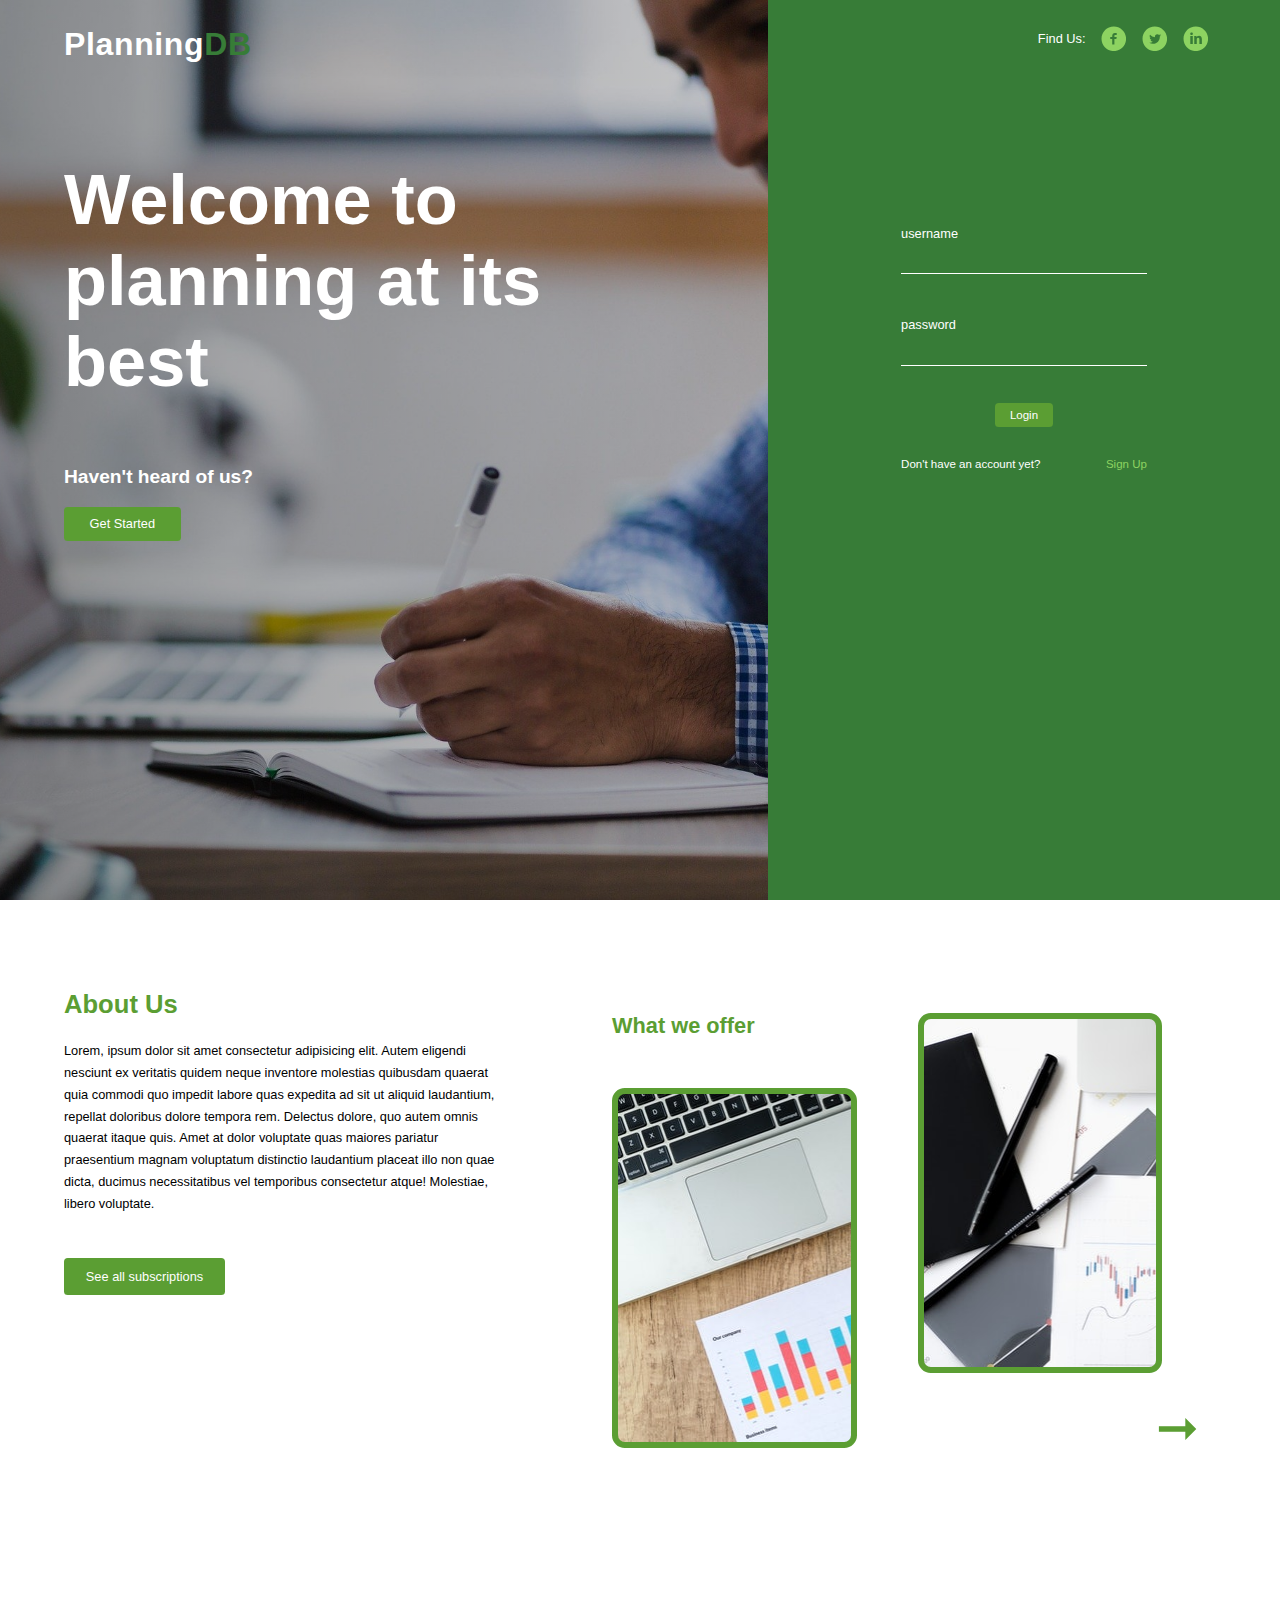
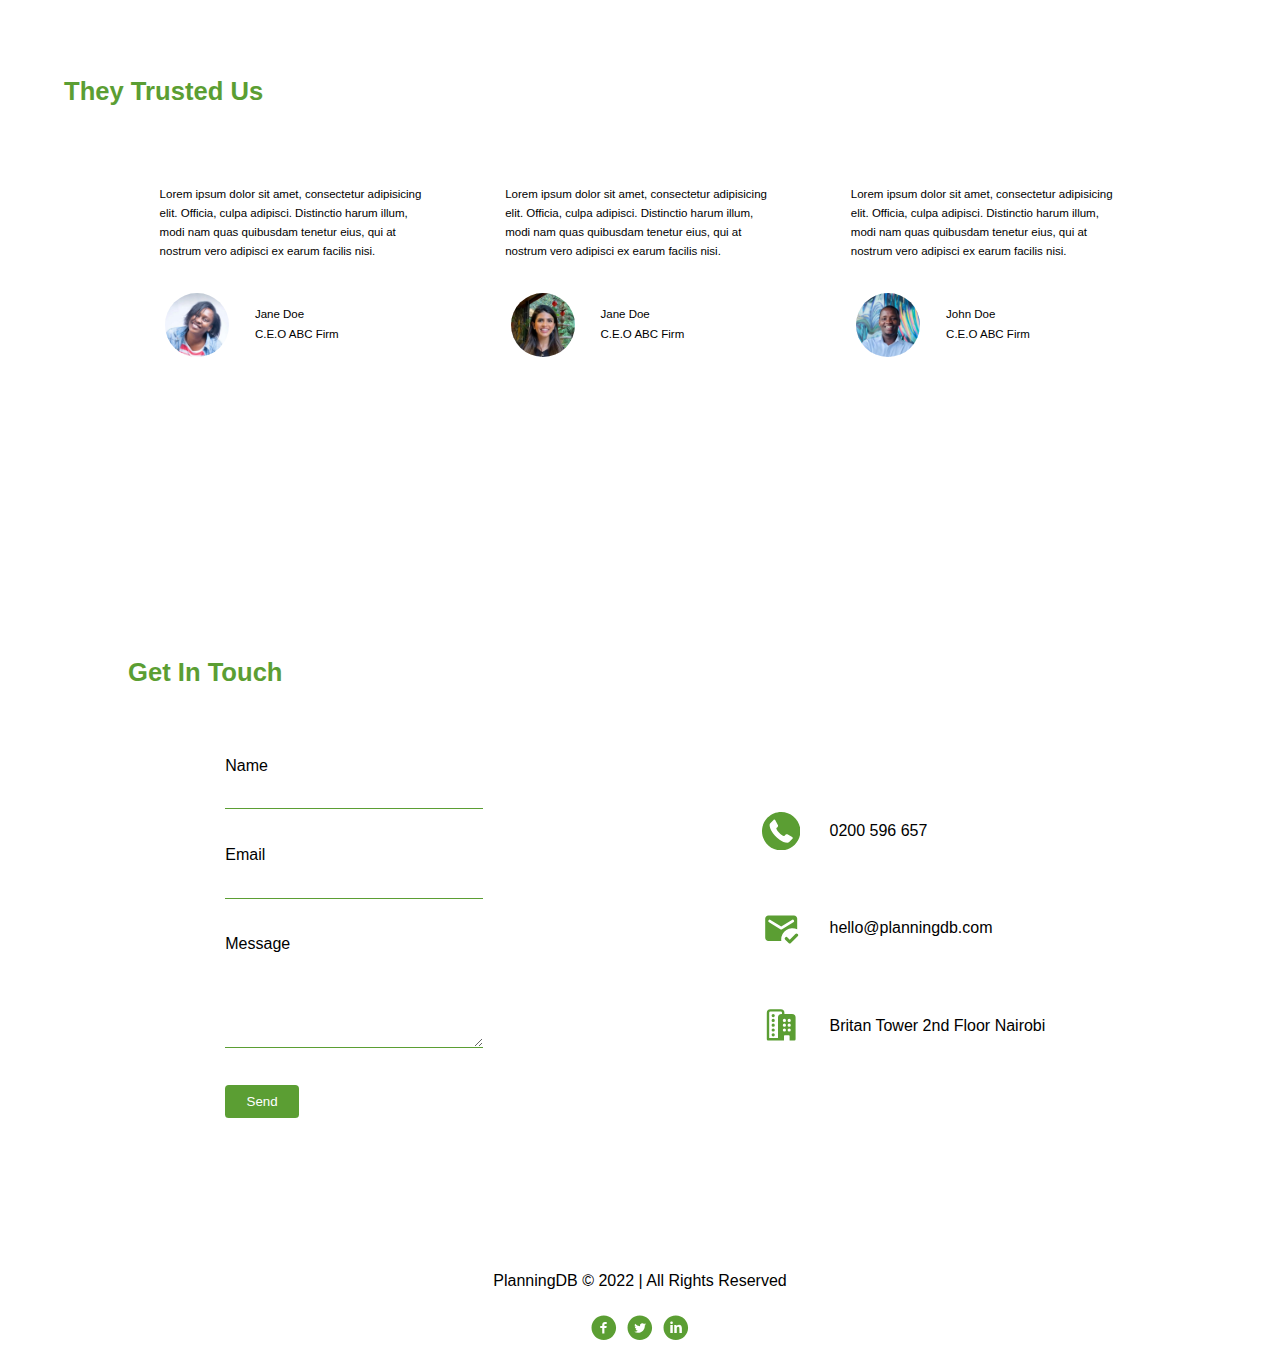
<file: index.html>
<!DOCTYPE html>
<html lang="en">
    <head>
        <meta charset="UTF-8" />
        <meta http-equiv="X-UA-Compatible" content="IE=edge" />
        <meta name="viewport" content="width=device-width, initial-scale=1.0" />
        <link rel="shortcut icon" href="images/sales.png" />
        <link rel="stylesheet" href="css/index.css" />
        <title>Home</title>
    </head>
    <body>
        <main>
            <!-- hero section -->
            <section id="hero">
                <div class="text">
                    <h1>Planning<span>DB</span></h1>
                    <h2>Welcome to planning at its best</h2>
                    <h3>Haven't heard of us?</h3>
                    <a href=""><button>Get Started</button></a>
                </div>
                <div class="form">
                    <div class="socials">
                        <p>Find Us:</p>

                        <!-- facebook -->
                        <svg aria-hidden="true" role="img" viewBox="0 0 20 20">
                            <path
                                d="M10 .4C4.698.4.4 4.698.4 10s4.298 9.6 9.6 9.6s9.6-4.298 9.6-9.6S15.302.4 10 .4zm2.274 6.634h-1.443c-.171 0-.361.225-.361.524V8.6h1.805l-.273 1.486H10.47v4.461H8.767v-4.461H7.222V8.6h1.545v-.874c0-1.254.87-2.273 2.064-2.273h1.443v1.581z"
                                fill="currentColor"
                            />
                        </svg>

                        <!-- twitter -->
                        <svg aria-hidden="true" role="img" viewBox="0 0 20 20">
                            <path
                                d="M10 .4C4.698.4.4 4.698.4 10s4.298 9.6 9.6 9.6s9.6-4.298 9.6-9.6S15.302.4 10 .4zm3.905 7.864c.004.082.005.164.005.244c0 2.5-1.901 5.381-5.379 5.381a5.335 5.335 0 0 1-2.898-.85c.147.018.298.025.451.025c.886 0 1.701-.301 2.348-.809a1.895 1.895 0 0 1-1.766-1.312a1.9 1.9 0 0 0 .853-.033a1.892 1.892 0 0 1-1.517-1.854v-.023c.255.141.547.227.857.237a1.89 1.89 0 0 1-.585-2.526a5.376 5.376 0 0 0 3.897 1.977a1.891 1.891 0 0 1 3.222-1.725a3.797 3.797 0 0 0 1.2-.459a1.9 1.9 0 0 1-.831 1.047a3.799 3.799 0 0 0 1.086-.299a3.834 3.834 0 0 1-.943.979z"
                                fill="currentColor"
                            />
                        </svg>

                        <!-- linkedin -->
                        <svg aria-hidden="true" role="img" viewBox="0 0 20 20">
                            <path
                                d="M10 .4C4.698.4.4 4.698.4 10s4.298 9.6 9.6 9.6s9.6-4.298 9.6-9.6S15.302.4 10 .4zM7.65 13.979H5.706V7.723H7.65v6.256zm-.984-7.024c-.614 0-1.011-.435-1.011-.973c0-.549.409-.971 1.036-.971s1.011.422 1.023.971c0 .538-.396.973-1.048.973zm8.084 7.024h-1.944v-3.467c0-.807-.282-1.355-.985-1.355c-.537 0-.856.371-.997.728c-.052.127-.065.307-.065.486v3.607H8.814v-4.26c0-.781-.025-1.434-.051-1.996h1.689l.089.869h.039c.256-.408.883-1.01 1.932-1.01c1.279 0 2.238.857 2.238 2.699v3.699z"
                                fill="currentColor"
                            />
                        </svg>
                    </div>
                    <div class="innerform">
                        <!-- login -->
                        <form action="./dashboard.html" class="login-form">
                            <label for="name">
                                <span>username</span>
                                <input type="text" id="name" name="name" />
                            </label>
                            <label for="password">
                                <span>password</span>
                                <input
                                    type="password"
                                    name="password"
                                    id="password"
                                />
                            </label>
                            <input
                                type="submit"
                                value="Login"
                                class="login-submit"
                            />
                            <div class="accout-present">
                                <div><p>Don't have an account yet?</p></div>
                                <div><p id="signup">Sign Up</p></div>
                            </div>
                        </form>

                        <!-- signup -->
                        <form action="" class="signup-form hidden-form">
                            <label for="name">
                                <span>Full Name</span>
                                <input type="text" id="name" name="name" />
                            </label>
                            <label for="email">
                                <span>Email Address</span>
                                <input type="email" name="email" id="email" />
                            </label>
                            <label for="password">
                                <span>Password</span>
                                <input
                                    type="password"
                                    name="password"
                                    id="password"
                                />
                            </label>
                            <input
                                type="submit"
                                value="Create Account"
                                class="signup-submit"
                            />
                            <div class="accout-present">
                                <div><p>Already have an account?</p></div>
                                <div><p id="login">Login</p></div>
                            </div>
                        </form>
                    </div>
                </div>
            </section>

            <!-- about us section -->
            <section id="about">
                <div class="content">
                    <h3>About Us</h3>
                    <p>
                        Lorem, ipsum dolor sit amet consectetur adipisicing
                        elit. Autem eligendi nesciunt ex veritatis quidem neque
                        inventore molestias quibusdam quaerat quia commodi quo
                        impedit labore quas expedita ad sit ut aliquid
                        laudantium, repellat doloribus dolore tempora rem.
                        Delectus dolore, quo autem omnis quaerat itaque quis.
                        Amet at dolor voluptate quas maiores pariatur
                        praesentium magnam voluptatum distinctio laudantium
                        placeat illo non quae dicta, ducimus necessitatibus vel
                        temporibus consectetur atque! Molestiae, libero
                        voluptate.
                    </p>
                    <a href=""><button>See all subscriptions</button></a>
                </div>
                <div class="packages">
                    <div class="first">
                        <h3>What we offer</h3>
                        <div class="service-l"></div>
                    </div>
                    <div class="second">
                        <div class="service-r"></div>
                        <span class="service-next">&#10142;</span>
                    </div>
                </div>
            </section>

            <!-- testimonials -->
            <section id="testimonials">
                <h3>They Trusted Us</h3>
                <div class="client-wrapper">
                    <div>
                        <p>
                            Lorem ipsum dolor sit amet, consectetur adipisicing
                            elit. Officia, culpa adipisci. Distinctio harum
                            illum, modi nam quas quibusdam tenetur eius, qui at
                            nostrum vero adipisci ex earum facilis nisi.
                        </p>
                        <div class="client">
                            <img src="images/testimonials/Arlene.jpg" alt="" />
                            <p class="name">Jane Doe <br />C.E.O ABC Firm</p>
                        </div>
                    </div>
                    <div>
                        <p>
                            Lorem ipsum dolor sit amet, consectetur adipisicing
                            elit. Officia, culpa adipisci. Distinctio harum
                            illum, modi nam quas quibusdam tenetur eius, qui at
                            nostrum vero adipisci ex earum facilis nisi.
                        </p>
                        <div class="client">
                            <img src="images/testimonials/Priyal.jpg" alt="" />
                            <p class="name">Jane Doe <br />C.E.O ABC Firm</p>
                        </div>
                    </div>
                    <div>
                        <p>
                            Lorem ipsum dolor sit amet, consectetur adipisicing
                            elit. Officia, culpa adipisci. Distinctio harum
                            illum, modi nam quas quibusdam tenetur eius, qui at
                            nostrum vero adipisci ex earum facilis nisi.
                        </p>
                        <div class="client">
                            <img src="images/testimonials/John.jpg" alt="" />
                            <p class="name">John Doe <br />C.E.O ABC Firm</p>
                        </div>
                    </div>
                </div>
            </section>

            <!-- contact section  -->
            <section id="contact">
                <h3>Get In Touch</h3>
                <div class="contact-wrapper">
                    <form action="">
                        <label for="name-c">
                            <span>Name</span>
                            <input type="text" name="name-c" id="name-c" />
                        </label>
                        <label for="email-c">
                            <span>Email</span>
                            <input type="email" name="email-c" id="email-c" />
                        </label>
                        <label for="message">
                            <span>Message</span>
                            <textarea
                                name="message"
                                id="message"
                                cols="30"
                                rows="5"
                            ></textarea>
                        </label>
                        <input
                            type="submit"
                            value="Send"
                            class="contact-form-submit"
                        />
                    </form>
                    <div class="contact-icons">
                        <div>
                            <svg
                                aria-hidden="true"
                                role="img"
                                viewBox="0 0 1200 1200"
                            >
                                <path
                                    d="M600 0C268.629 0 0 268.629 0 600s268.629 600 600 600s600-268.629 600-600S931.371 0 600 0zM384.375 238.33c12.362-.729 23.536 6.66 32.007 19.775l82.031 155.566c8.637 18.434 3.729 38.172-9.155 51.343l-37.573 37.573c-2.319 3.178-3.845 6.757-3.882 10.693c14.409 55.775 58.117 107.223 96.681 142.603c38.562 35.38 80.009 83.281 133.812 94.629c6.65 1.855 14.797 2.52 19.556-1.903l43.652-44.458c15.068-11.421 36.866-16.956 52.954-7.617h.732l148.021 87.378c21.728 13.619 23.979 39.944 8.423 55.957L849.683 941.016c-15.056 15.44-35.058 20.631-54.491 20.654c-85.948-2.575-167.158-44.759-233.862-88.11c-109.49-79.653-209.923-178.446-272.975-297.803c-24.182-50.05-52.589-113.91-49.878-169.774c.242-21.016 5.928-41.605 20.728-55.151l101.953-101.953c7.942-6.758 15.799-10.111 23.217-10.549z"
                                    fill="currentColor"
                                />
                            </svg>
                            <span>0200 596 657</span>
                        </div>
                        <div>
                            <svg
                                aria-hidden="true"
                                role="img"
                                viewBox="0 0 24 24"
                            >
                                <path
                                    d="M18.05 21.29a.996.996 0 0 1-1.41 0l-2.12-2.12a.996.996 0 1 1 1.41-1.41l1.41 1.41l3.54-3.54a.996.996 0 1 1 1.41 1.41l-4.24 4.25zM12.08 20H4c-1.1 0-2-.9-2-2V6c0-1.1.9-2 2-2h16c1.1 0 2 .9 2 2v6.68A6.995 6.995 0 0 0 12 19c0 .34.03.67.08 1zm-.61-7.33c.32.2.74.2 1.06 0l7.07-4.42a.85.85 0 1 0-.9-1.44L12 11L5.3 6.81a.85.85 0 1 0-.9 1.44l7.07 4.42z"
                                    fill="currentColor"
                                />
                            </svg>
                            <span>hello@planningdb.com</span>
                        </div>
                        <div>
                            <svg
                                aria-hidden="true"
                                role="img"
                                viewBox="0 0 24 24"
                            >
                                <g fill="none">
                                    <path
                                        d="M7 16a1 1 0 1 0 0-2a1 1 0 0 0 0 2zm1 2a1 1 0 1 1-2 0a1 1 0 0 1 2 0zm-1-5a1 1 0 1 0 0-2a1 1 0 0 0 0 2zm1-4a1 1 0 1 1-2 0a1 1 0 0 1 2 0zM7 7a1 1 0 1 0 0-2a1 1 0 0 0 0 2zm7-2.75V5h4.75A2.25 2.25 0 0 1 21 7.25v13.5a.75.75 0 0 1-.75.75h-3v-2.75a.5.5 0 0 0-.5-.5h-2.5a.5.5 0 0 0-.5.5v2.75h-10a.75.75 0 0 1-.75-.75V4.25A2.25 2.25 0 0 1 5.25 2h6.5A2.25 2.25 0 0 1 14 4.25zM5.25 3.5a.75.75 0 0 0-.75.75V20H10V7.25A2.25 2.25 0 0 1 12.25 5h.25v-.75a.75.75 0 0 0-.75-.75h-6.5zM18 15a1 1 0 1 0-2 0a1 1 0 0 0 2 0zm-4 1a1 1 0 1 0 0-2a1 1 0 0 0 0 2zm4-4a1 1 0 1 0-2 0a1 1 0 0 0 2 0zm-4 1a1 1 0 1 0 0-2a1 1 0 0 0 0 2zm4-4a1 1 0 1 0-2 0a1 1 0 0 0 2 0zm-4 1a1 1 0 1 0 0-2a1 1 0 0 0 0 2z"
                                        fill="currentColor"
                                    />
                                </g>
                            </svg>
                            <span>Britan Tower 2nd Floor Nairobi </span>
                        </div>
                    </div>
                </div>
                <p class="footer-text">
                    PlanningDB &copy; 2022 | All Rights Reserved
                </p>
                <div class="footer-icons">
                    <!-- facebook -->
                    <svg aria-hidden="true" role="img" viewBox="0 0 20 20">
                        <path
                            d="M10 .4C4.698.4.4 4.698.4 10s4.298 9.6 9.6 9.6s9.6-4.298 9.6-9.6S15.302.4 10 .4zm2.274 6.634h-1.443c-.171 0-.361.225-.361.524V8.6h1.805l-.273 1.486H10.47v4.461H8.767v-4.461H7.222V8.6h1.545v-.874c0-1.254.87-2.273 2.064-2.273h1.443v1.581z"
                            fill="currentColor"
                        />
                    </svg>

                    <!-- twitter -->
                    <svg aria-hidden="true" role="img" viewBox="0 0 20 20">
                        <path
                            d="M10 .4C4.698.4.4 4.698.4 10s4.298 9.6 9.6 9.6s9.6-4.298 9.6-9.6S15.302.4 10 .4zm3.905 7.864c.004.082.005.164.005.244c0 2.5-1.901 5.381-5.379 5.381a5.335 5.335 0 0 1-2.898-.85c.147.018.298.025.451.025c.886 0 1.701-.301 2.348-.809a1.895 1.895 0 0 1-1.766-1.312a1.9 1.9 0 0 0 .853-.033a1.892 1.892 0 0 1-1.517-1.854v-.023c.255.141.547.227.857.237a1.89 1.89 0 0 1-.585-2.526a5.376 5.376 0 0 0 3.897 1.977a1.891 1.891 0 0 1 3.222-1.725a3.797 3.797 0 0 0 1.2-.459a1.9 1.9 0 0 1-.831 1.047a3.799 3.799 0 0 0 1.086-.299a3.834 3.834 0 0 1-.943.979z"
                            fill="currentColor"
                        />
                    </svg>

                    <!-- linkedin -->
                    <svg aria-hidden="true" role="img" viewBox="0 0 20 20">
                        <path
                            d="M10 .4C4.698.4.4 4.698.4 10s4.298 9.6 9.6 9.6s9.6-4.298 9.6-9.6S15.302.4 10 .4zM7.65 13.979H5.706V7.723H7.65v6.256zm-.984-7.024c-.614 0-1.011-.435-1.011-.973c0-.549.409-.971 1.036-.971s1.011.422 1.023.971c0 .538-.396.973-1.048.973zm8.084 7.024h-1.944v-3.467c0-.807-.282-1.355-.985-1.355c-.537 0-.856.371-.997.728c-.052.127-.065.307-.065.486v3.607H8.814v-4.26c0-.781-.025-1.434-.051-1.996h1.689l.089.869h.039c.256-.408.883-1.01 1.932-1.01c1.279 0 2.238.857 2.238 2.699v3.699z"
                            fill="currentColor"
                        />
                    </svg>
                </div>
            </section>
        </main>
        <script src="js/script.js"></script>
    </body>
</html>
</file>
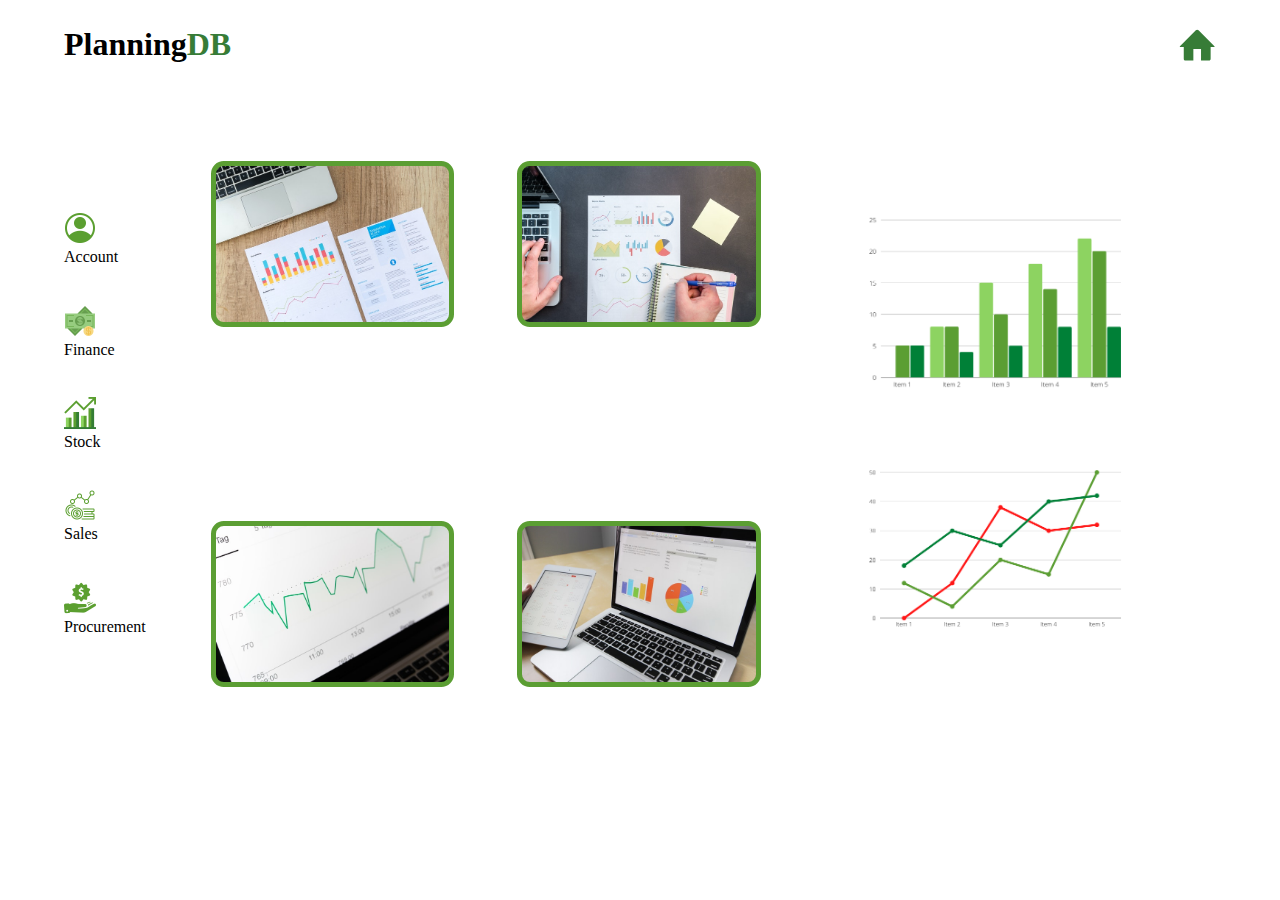
<file: dashboard.html>
<!DOCTYPE html>
<html lang="en">
<head>
  <meta charset="UTF-8">
  <meta http-equiv="X-UA-Compatible" content="IE=edge">
  <meta name="viewport" content="width=device-width, initial-scale=1.0">
  <link rel="shortcut icon" href="images/sales.png" />
  <link rel="stylesheet" href="css/dashboard.css">
  <title>Dashboard</title>
</head>
<body>
  <main>
    <div class="header">
      <h1>Planning<span>DB</span></h1>
      <svg aria-hidden="true" role="img"viewBox="0 0 20 20"><path d="M18.672 11H17v6c0 .445-.194 1-1 1h-4v-6H8v6H4c-.806 0-1-.555-1-1v-6H1.328c-.598 0-.47-.324-.06-.748L9.292 2.22c.195-.202.451-.302.708-.312c.257.01.513.109.708.312l8.023 8.031c.411.425.539.749-.059.749z" fill="currentColor"/></svg>
    </div>
    <div class="content">
      <div class="fixed-menu">
        <div>
          <!-- user icon -->
          <a href="./dashboard.html">
            <img src="images/icons/account.png" alt="">
            <span>Account</span>
          </a>
        </div>
        
        <div>
          <!-- money icon -->
          <a href="./finance.html">
            <img src="images/icons/dollar.png" alt="">
            <span>Finance</span>
          </a>
        </div>
  
        <div>
          <!-- stocks icon -->
          <a href="./stocks.html">
            <img src="images/icons/trend.png" alt="">
            <span>Stock</span>
          </a>
        </div>
  
        <div>
          <!-- sales icon -->
          <a href="./sales.html">
            <img src="images/icons/sales.png" alt="">
            <span>Sales</span>
          </a> 
        </div>
  
        <div>
          <!-- procurement icon -->
          <a href="./procurement.html">
            <img src="images/icons/badge.png" alt="">
            <span>Procurement</span>
          </a>
        </div>
      </div>
      <div class="summary">
        <div class="one"></div>
        <div class="two"></div>
        <div class="three"></div>
        <div class="four"></div>
      </div>
      <div class="charts">
        <div class="bar"></div>
        <div class="line"></div>
      </div>
    </div>
  </main>
</body>
</html>
</file>
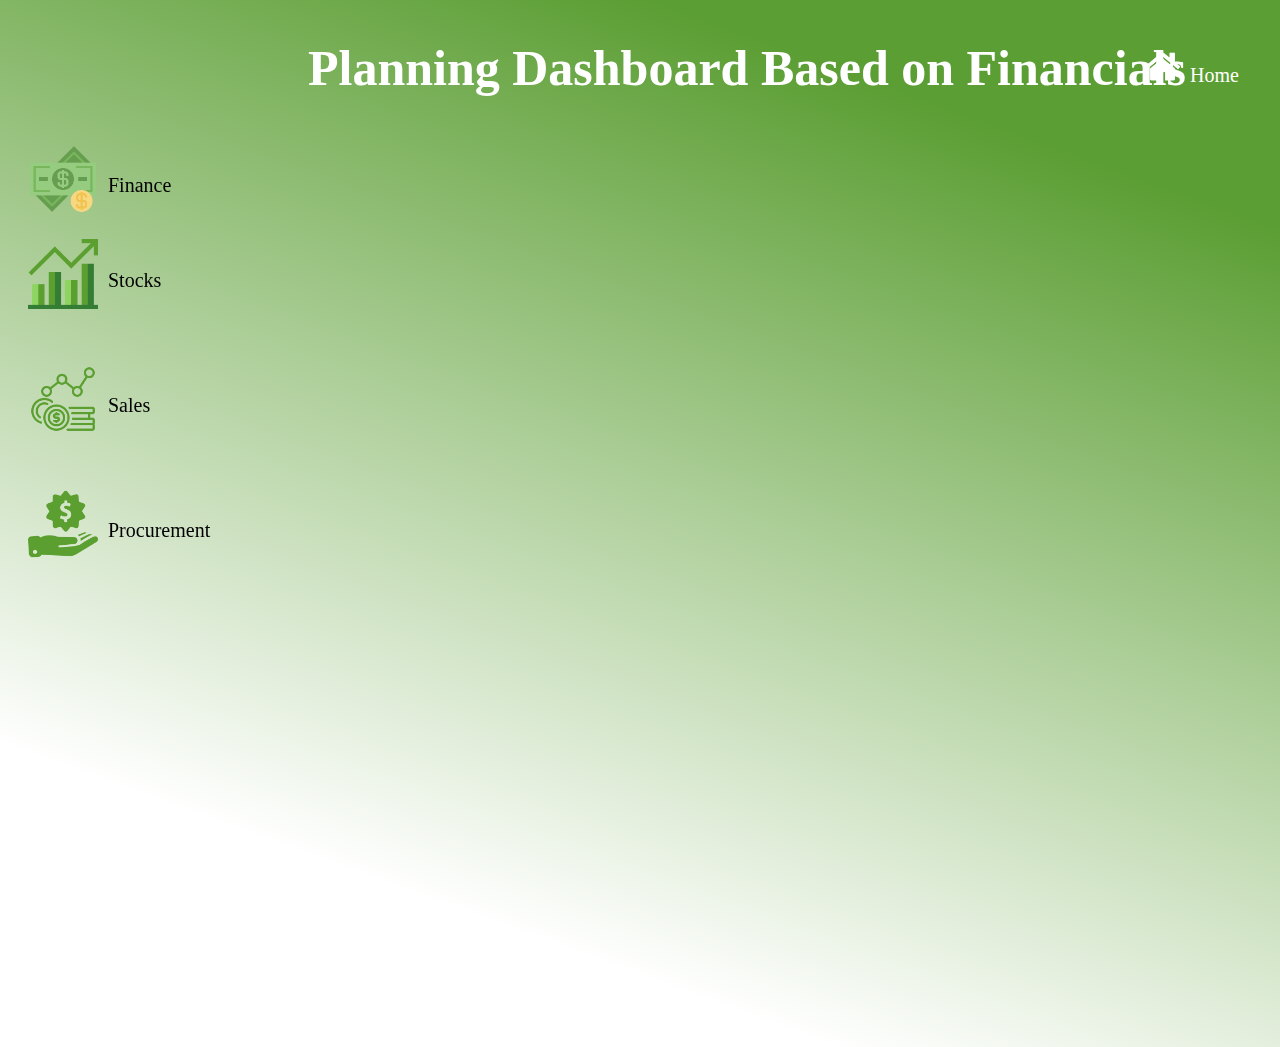
<file: finance.html>
<!DOCTYPE html>
<html lang="en">
<head>
  <meta charset="UTF-8">
  <meta http-equiv="X-UA-Compatible" content="IE=edge">
  <meta name="viewport" content="width=device-width, initial-scale=1.0">
  <link href="./css/dbstyle.css" rel="stylesheet" />
  <title>JNBS & Co</title>
</head>
<body>
  <div class="home">
    <div class="hme"><a href="./dashboard.html"><img src="./images/homeicon (1).png" alt="home"><span>Home</span></a></div>
  </div>
  <div class="subs">
    <div class="fin"><a href="./finance.html"><img src="./images/dollar.png" alt="finance"><span>Finance</span></a></div>
    <div class="stk"><a href="./stocks.html"><img src="./images/trend.png" alt="stocks"><span>Stocks</span></a></div>
    <div class="sls"><a href="./sales.html"><img src="./images/sales.png" alt="sales"><span>Sales</span></a></div>
    <div class="prc"><a href="./procurement.html"><img src="./images/badge.png" alt="procurement"><span>Procurement</span></a></div>
  </div>
  <h1>Planning Dashboard Based on Financials </h1>

  <iframe

   title="Stocks Dashboard - Stocks VS Overall ACT & FCST Sales" 
  width="1500" height="900" 
  src="https://app.powerbi.com/reportEmbed?reportId=c731378d-c495-4249-8ce5-87deff839977&autoAuth=true&ctid=4f8846c6-2b01-48c7-a89c-6b20e6524c89&config=eyJjbHVzdGVyVXJsIjoiaHR0cHM6Ly93YWJpLXNvdXRoLWFmcmljYS1ub3J0aC1hLXByaW1hcnktcmVkaXJlY3QuYW5hbHlzaXMud2luZG93cy5uZXQvIn0%3D" 
  frameborder="0" allowFullScreen="true">

  </iframe>
</body>
</html>
</file>
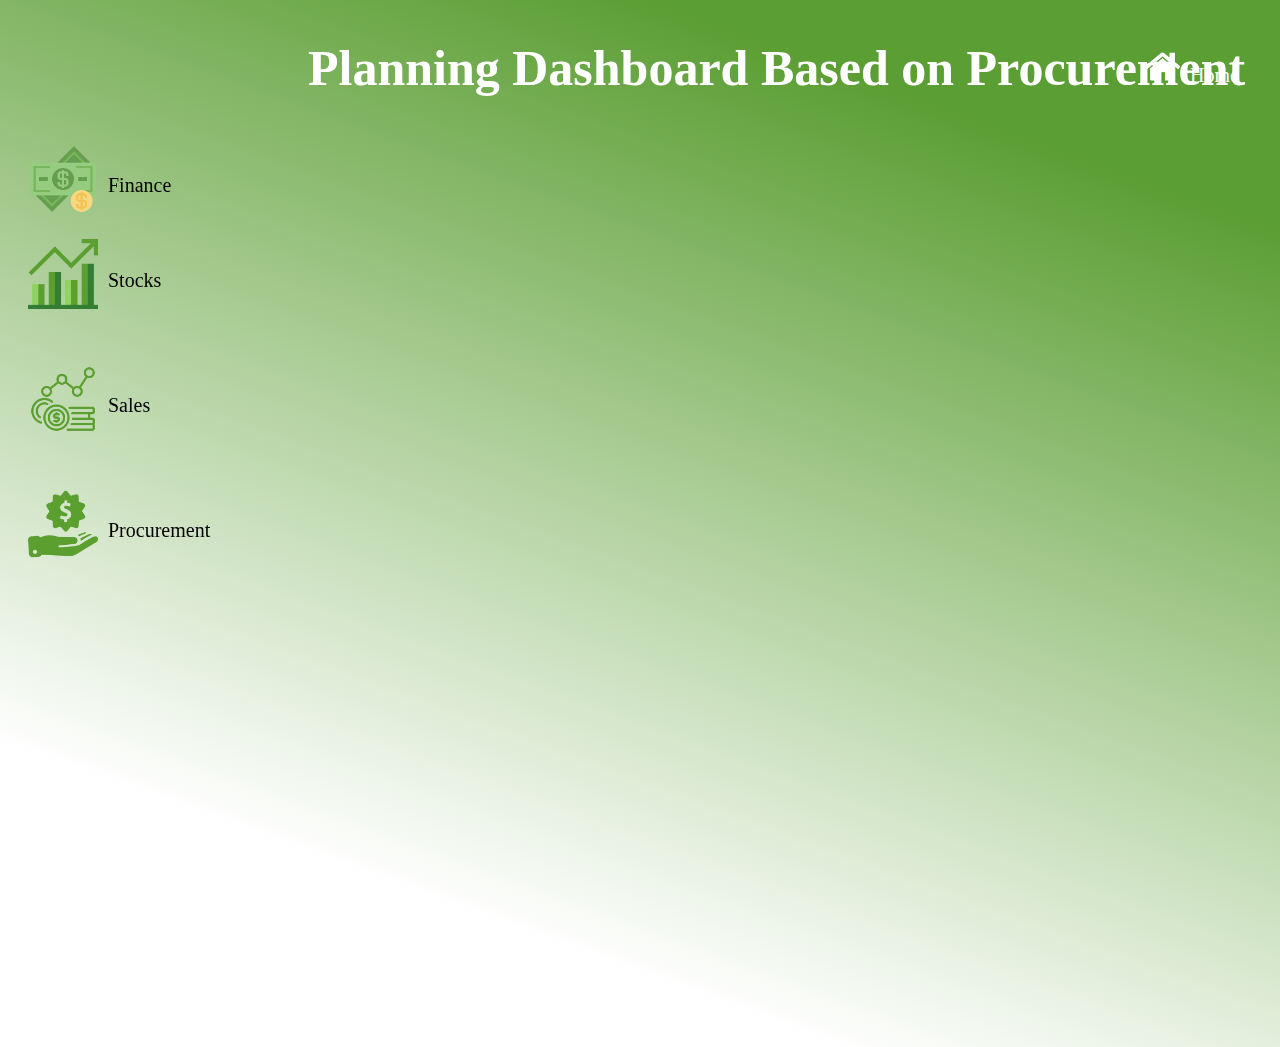
<file: procurement.html>
<!DOCTYPE html>
<html lang="en">
<head>
  <meta charset="UTF-8">
  <meta http-equiv="X-UA-Compatible" content="IE=edge">
  <meta name="viewport" content="width=device-width, initial-scale=1.0">
  <link href="./css/dbstyle.css" rel="stylesheet" />
  <title>JNBS & Co</title>
</head>
<body>
  <div class="home">
    <div class="hme"><a href="./dashboard.html"><img src="./images/homeicon (1).png" alt="home"><span>Home</span></a></div>
  </div>
  <div class="subs">
    <div class="fin"><a href="./finance.html"><img src="./images/dollar.png" alt="finance"><span>Finance</span></a></div>
    <div class="stk"><a href="./stocks.html"><img src="./images/trend.png" alt="stocks"><span>Stocks</span></a></div>
    <div class="sls"><a href="./sales.html"><img src="./images/sales.png" alt="sales"><span>Sales</span></a></div>
    <div class="prc"><a href="./procurement.html"><img src="./images/badge.png" alt="procurement"><span>Procurement</span></a></div>
  </div>
  <h1>Planning Dashboard Based on Procurement </h1>

  <iframe

   title="Stocks Dashboard - Stocks VS Overall ACT & FCST Sales" 
  width="1500" height="900" 
  src="https://app.powerbi.com/reportEmbed?reportId=c731378d-c495-4249-8ce5-87deff839977&autoAuth=true&ctid=4f8846c6-2b01-48c7-a89c-6b20e6524c89&config=eyJjbHVzdGVyVXJsIjoiaHR0cHM6Ly93YWJpLXNvdXRoLWFmcmljYS1ub3J0aC1hLXByaW1hcnktcmVkaXJlY3QuYW5hbHlzaXMud2luZG93cy5uZXQvIn0%3D" 
  frameborder="0" allowFullScreen="true">

  </iframe>
</body>
</html>
</file>
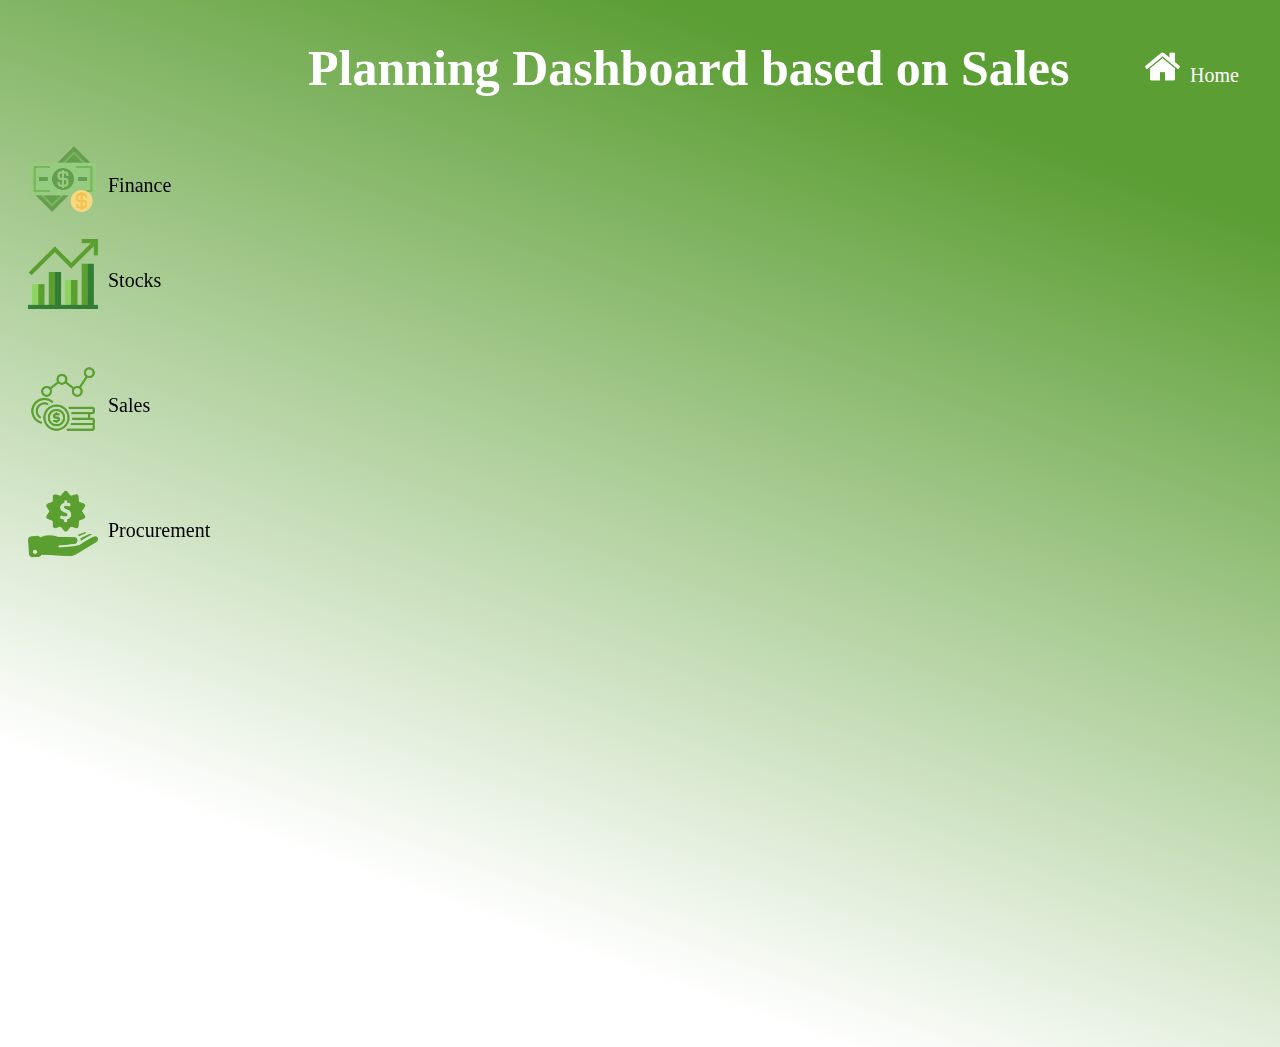
<file: sales.html>
<!DOCTYPE html>
<html lang="en">
<head>
  <meta charset="UTF-8">
  <meta http-equiv="X-UA-Compatible" content="IE=edge">
  <meta name="viewport" content="width=device-width, initial-scale=1.0">
  <link href="./css/dbstyle.css" rel="stylesheet" />
  <title>JNBS & Co</title>
</head>
<body>

<section class="dbsection">

  <div class="home">
    <div class="hme"><a href="./dashboard.html"  class="menus-link"><img src="./images/homeicon (1).png" alt="home"><span>Home</span></a></div>
  </div>
  <div class="subs">
    <div class="fin" data-tab-panel="A"><a href="./finance.html" class="menus-link"><img src="./images/dollar.png" alt="finance"><span>Finance</span></a></div>
    <div class="stk" data-tab-panel="B"><a href="./stocks.html"  class="menus-link"><img src="./images/trend.png" alt="stocks"><span>Stocks</span></a></div>
    <div class="sls" data-tab-panel="C"><a href="./sales.html"  class="menus-link"><img src="./images/sales.png" alt="sales"><span>Sales</span></a></div>
    <div class="prc" data-tab-panel="D"><a href="./procurement.html"  class="menus-link"><img src="./images/badge.png" alt="procurement"><span>Procurement</span></a></div>
    <span class="undr-line"></span>
  </div>
  <h1>Planning Dashboard based on Sales </h1>

  <iframe title="Market Report - Dairy Market ( by category )" 
  width="1500" height="900" src="https://app.powerbi.com/reportEmbed?reportId=36b1b6fc-cc65-4017-ae31-b277ee8f27f1&autoAuth=true&ctid=4f8846c6-2b01-48c7-a89c-6b20e6524c89&config=eyJjbHVzdGVyVXJsIjoiaHR0cHM6Ly93YWJpLXNvdXRoLWFmcmljYS1ub3J0aC1hLXByaW1hcnktcmVkaXJlY3QuYW5hbHlzaXMud2luZG93cy5uZXQvIn0%3D" frameborder="0" allowFullScreen="true"></iframe>


   
</body>
</html>
</file>
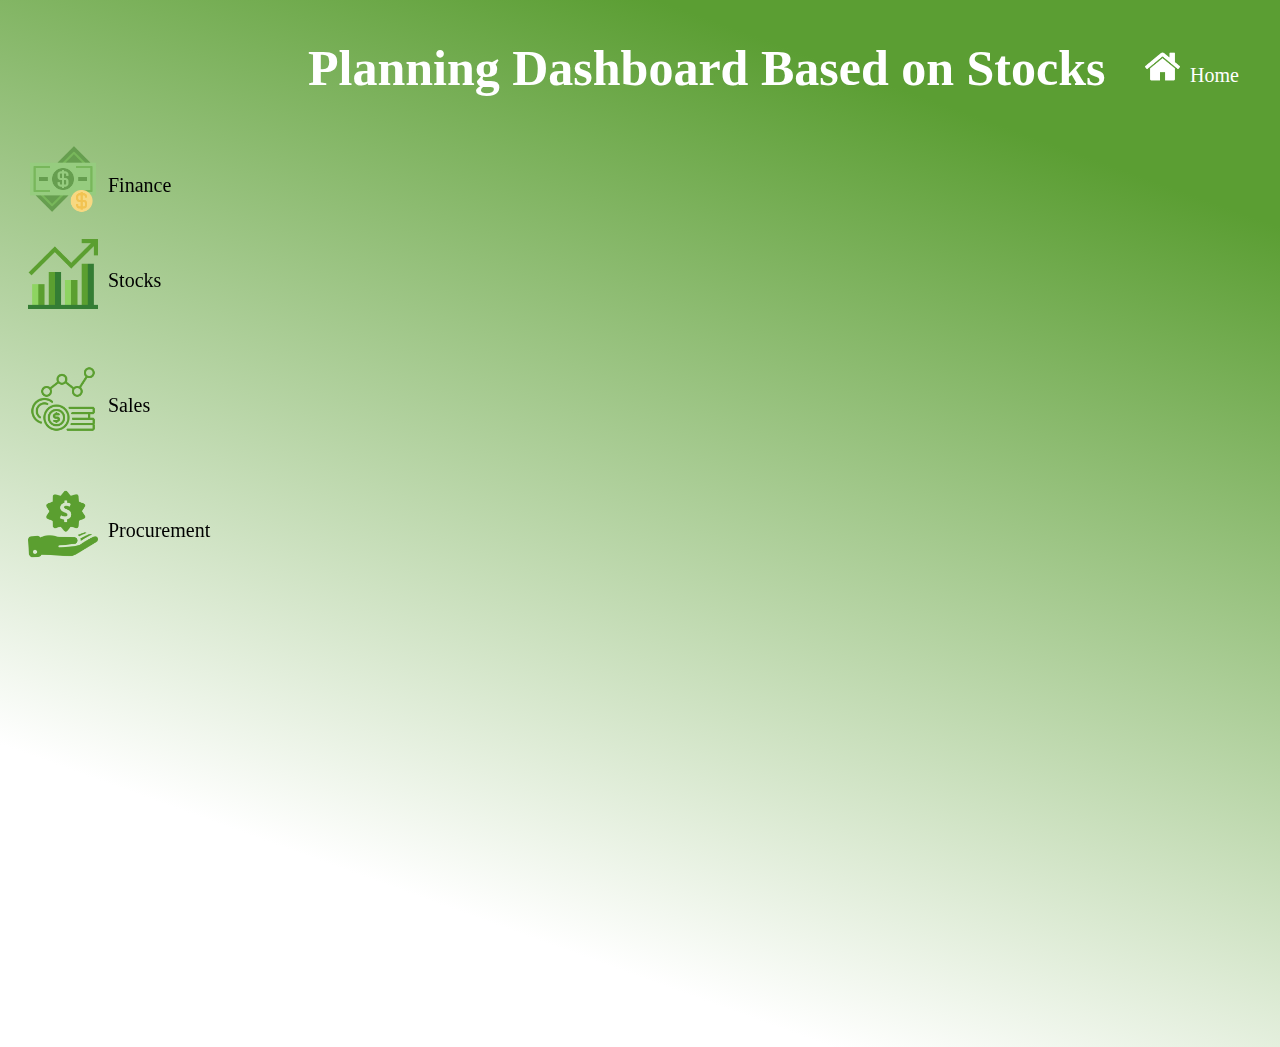
<file: stocks.html>
<!DOCTYPE html>
<html lang="en">
<head>
  <meta charset="UTF-8">
  <meta http-equiv="X-UA-Compatible" content="IE=edge">
  <meta name="viewport" content="width=device-width, initial-scale=1.0">
  <link href="./css/dbstyle.css" rel="stylesheet" />
  <title>JNBS & Co</title>
</head>
<body>
  <div class="home">
    <div class="hme"><a href="./dashboard.html"><img src="./images/homeicon (1).png" alt="home"><span>Home</span></a></div>
  </div>
  <div class="subs">
    <div class="fin"><a href="./finance.html"><img src="./images/dollar.png" alt="finance"><span>Finance</span></a></div>
    <div class="stk"><a href="./stocks.html"><img src="./images/trend.png" alt="stocks"><span>Stocks</span></a></div>
    <div class="sls"><a href="./sales.html"><img src="./images/sales.png" alt="sales"><span>Sales</span></a></div>
    <div class="prc"><a href="./procurement.html"><img src="./images/badge.png" alt="procurement"><span>Procurement</span></a></div>
  </div>
  <h1>Planning Dashboard Based on Stocks </h1>

  <iframe

   title="Stocks Dashboard - Stocks VS Overall ACT & FCST Sales" 
  width="1500" height="900" 
  src="https://app.powerbi.com/reportEmbed?reportId=c731378d-c495-4249-8ce5-87deff839977&autoAuth=true&ctid=4f8846c6-2b01-48c7-a89c-6b20e6524c89&config=eyJjbHVzdGVyVXJsIjoiaHR0cHM6Ly93YWJpLXNvdXRoLWFmcmljYS1ub3J0aC1hLXByaW1hcnktcmVkaXJlY3QuYW5hbHlzaXMud2luZG93cy5uZXQvIn0%3D" 
  frameborder="0" allowFullScreen="true">

  </iframe>
</body>
</html>
</file>
<file: css/index.css>
* {
    padding: 0;
    margin: 0;
    box-sizing: border-box;
}

body {
    font-family: Verdana, Geneva, Tahoma, sans-serif;
}

/* ------ Hero Section Styling ------ */
#hero {
    width: 100%;
    height: 100vh;
    display: flex;
    align-items: center;
    justify-content: center;
}

#hero .text {
    width: 60%;
    height: 100%;
    padding: 2% 5%;
    background-image: linear-gradient(
            90deg,
            rgba(0, 0, 0, 0.4),
            rgba(0, 0, 0, 0.2)
        ),
        url("../images/man-writes-on-notebook.jpg");
    background-size: cover;
    background-position: 50% 50%;
    background-repeat: no-repeat;
}

#hero .text h1 {
    font-size: 2.5vw;
    font-weight: 800;
    color: #fff;
    letter-spacing: 0.05vw;
    font-family: Verdana, Geneva, Tahoma, sans-serif;
}

#hero .text h1 span {
    color: #377c37;
}

#hero .text h2 {
    margin-top: 15%;
    font-size: 5.5vw;
    font-weight: 800;
    color: #fff;
}

#hero .text h3 {
    margin-top: 10%;
    color: #fff;
    font-size: 1.5vw;
}

#hero .text button {
    background-color: #5b9e33;
    color: #fff;
    padding: 1.5% 4%;
    outline: none;
    border: none;
    border-radius: 0.3vw;
    margin-top: 3%;
    cursor: pointer;
    font-size: 1vw;
}

#hero .form {
    width: 40%;
    height: 100%;
    background-color: #377c37;
    padding: 2% 5%;
}

#hero .form .socials {
    display: flex;
    align-items: center;
    justify-content: flex-end;
}

#hero .form .socials p {
    color: #fff;
    font-size: 1vw;
    margin-right: 2%;
}

#hero .form .socials svg {
    width: 2vw;
    height: 2vw;
    color: #8dd361;
    margin: 0 2%;
}

form {
    display: flex;
    flex-direction: column;
    padding: 0 5%;
}

/* ----- login form ----- */
.login-form {
    width: 100%;
    display: flex;
    flex-direction: column;
    align-items: center;
    justify-content: center;
    color: #fff;
    margin-top: 30%;
    padding: 10%;
}

.login-form label {
    display: flex;
    flex-direction: column;
    align-items: flex-start;
    justify-content: center;
    padding: 7% 0;
    width: 80%;
    font-size: 1vw;
}

.login-form label input {
    background-color: transparent;
    border: none;
    border-bottom: solid 0.1vw #fff;
    outline: none;
    margin-top: 7%;
    width: 100%;
}

.login-form .login-submit {
    border: none;
    outline: none;
    background-color: #5b9e33;
    color: #fff;
    padding: 2% 5%;
    margin-top: 5%;
    font-size: 0.9vw;
    border-radius: 0.3vw;
    cursor: pointer;
}

.login-form .accout-present {
    width: 80%;
    display: flex;
    flex-direction: row;
    justify-content: space-between;
    margin-top: 10%;
}

.login-form .accout-present div p {
    font-size: 00.9vw;
}

.login-form .accout-present div #signup {
    cursor: pointer;
    color: #8dd361;
}

/* ----- sign up form ----- */
.signup-form {
    width: 100%;
    display: flex;
    flex-direction: column;
    align-items: center;
    justify-content: center;
    color: #fff;
    margin-top: 20%;
    padding: 10%;
    transition: 0.4s ease;
}

.signup-form label {
    display: flex;
    flex-direction: column;
    align-items: flex-start;
    justify-content: center;
    padding: 7% 0;
    width: 80%;
    font-size: 1vw;
}

.signup-form label input {
    background-color: transparent;
    border: none;
    border-bottom: solid 0.1vw #fff;
    outline: none;
    margin-top: 7%;
    width: 100%;
    color: #fff;
    font-size: 1vw;
}

.signup-form .signup-submit {
    border: none;
    outline: none;
    background-color: #5b9e33;
    color: #fff;
    padding: 2% 5%;
    margin-top: 5%;
    font-size: 0.9vw;
    border-radius: 0.3vw;
    cursor: pointer;
}

.signup-form .accout-present {
    width: 80%;
    display: flex;
    flex-direction: row;
    justify-content: space-between;
    margin-top: 10%;
}

.signup-form .accout-present div p {
    font-size: 0.9vw;
}

.signup-form .accout-present div #login {
    cursor: pointer;
    color: #8dd361;
}

.hidden-form {
    display: none;
}

/* ------ about section styling ------ */
#about {
    width: 100%;
    height: auto;
    padding: 7% 5%;
    display: flex;
}

#about .content {
    width: 40%;
}

#about .content h3 {
    color: #5b9e33;
    font-size: 2vw;
    margin-bottom: 5%;
}

#about .content p {
    font-size: 1vw;
    line-height: 1.7vw;
    margin-bottom: 5%;
}

#about .content button {
    font-size: 1vw;
    border: none;
    outline: none;
    background-color: #5b9e33;
    padding: 2.5% 5%;
    color: #fff;
    border-radius: 0.3vw;
    margin-top: 5%;
    cursor: pointer;
}

#about .packages {
    width: 60%;
    margin-left: 5%;
    padding: 2%;
    display: flex;
    justify-content: space-around;
}

#about .packages .first {
    width: 40%;
    height: 40vh;
}

#about .packages .first h3 {
    color: #5b9e33;
    font-size: 1.7vw;
    padding-bottom: 20%;
}

#about .packages .first .service-l {
    width: 100%;
    height: 40vh;
    font-size: 1.7vw;
    border-radius: 1vw;
    border: #5b9e33 0.5vw solid;
    background-image: url("../images/bar-chart.jpg");
}

#about .packages .second {
    width: 40%;
    height: 40vh;
    text-align: right;
}

#about .packages .second .service-r {
    width: 100%;
    height: 40vh;
    font-size: 1.7vw;
    border-radius: 1vw;
    border: #5b9e33 0.5vw solid;
    margin-bottom: 10%;
    background-image: url("../images/candles.jpg");
}

#about .packages .second span {
    color: #5b9e33;
    font-size: 4vw;
    margin-right: -15%;
    cursor: pointer;
    transition: 0.3s ease;
}

#about .packages .second span:hover {
    transition: 0.3s ease;
    font-size: 4.2vw;
}

/* ------ testimonial styling ------ */
#testimonials {
    padding: 15% 5% 10% 5%;
}

#testimonials h3 {
    color: #5b9e33;
    font-size: 2vw;
}

#testimonials .client-wrapper {
    padding: 5%;
    display: flex;
    justify-content: space-around;
}

#testimonials .client-wrapper div {
    width: 30%;
    padding: 2%;
    display: flex;
    flex-direction: column;
    justify-content: center;
    align-items: center;
}

#testimonials .client-wrapper div p {
    font-size: 0.9vw;
    line-height: 1.5vw;
    text-align: left;
}

#testimonials .client-wrapper div .client {
    display: flex;
    flex-direction: row;
    justify-content: flex-start;
    width: 100%;
}

#testimonials .client-wrapper div .client p {
    padding-left: 10%;
}

#testimonials .client-wrapper div img {
    width: 5vw;
    height: auto;
    border-radius: 50%;
    margin: 10% 0;
}

/* ------ contact section styling ------ */
#contact {
    padding: 5% 10% 2% 10%;
}

#contact h3 {
    color: #5b9e33;
    font-size: 2vw;
}

#contact .contact-wrapper {
    padding: 5%;
    display: flex;
    justify-content: space-between;
    align-items: center;
}

.contact-wrapper form {
    width: 50%;
}

.contact-wrapper form label {
    display: flex;
    flex-direction: column;
    margin: 5% 0;
}

.contact-wrapper form label input {
    margin-top: 5%;
    width: 70%;
    border: none;
    border-bottom: #5b9e33 0.11vw solid;
}

.contact-wrapper form textarea {
    margin-top: 5%;
    width: 70%;
    border: none;
    border-bottom: #5b9e33 0.11vw solid;
}

.contact-wrapper form .contact-form-submit {
    margin-top: 5%;
    width: 20%;
    border: none;
    outline: none;
    display: inline-block;
    background-color: #5b9e33;
    color: #fff;
    padding: 2.5% 5%;
    border-radius: 0.3vw;
    cursor: pointer;
}

.contact-wrapper .contact-icons {
    width: 50%;
    padding-left: 10%;
}

.contact-wrapper .contact-icons div {
    display: flex;
    justify-content: flex-start;
    align-items: center;
}

.contact-wrapper .contact-icons div svg {
    width: 3vw;
    height: 3vw;
    margin: 8%;
    color: #5b9e33;
}

.footer-text {
    text-align: center;
    margin-top: 10%;
    margin-bottom: 2%;
}

.footer-icons {
    display: flex;
    justify-content: center;
    align-items: center;
}

.footer-icons svg {
    color: #5b9e33;
    width: 2vw;
    height: 2vw;
    margin: 0.5%;
}
</file>
<file: css/dbstyle.css>
iframe{
  padding: 200px;
  padding-top: 0px;
  padding-bottom: 0px;
  padding-left: 300px;
  padding-right: 10px;
}
h1{
  padding-top: 0px;
  padding-bottom: 0px;
  padding: 5px;
  padding-left: 300px;
  color: white;
  font-size: 50px;
}
body{
  background: rgb(238, 236, 234);
background: linear-gradient(200deg, #5B9E33 15%, rgba(255,255,255,1) 80%);
}


.subs{
  padding-left: 10px;
  padding-top: 100px;
  position: fixed;
  display: flex;
  flex-direction: column;
}

.home{
  padding-left: 100px;
  padding-top: 5px;
  position: absolute;
  display: flex;
  flex-direction: column;
  right: 90px;
}
.home img{
  padding: 10px;
  height: 35px;
  width: 35px;
  object-fit: cover;
  
 
}
.home a{
  text-decoration: none;
  color: white;
  font-size: 20px;
  font-weight: 500;
}
.hme span{
  text-align: center;
  padding-top: 25px;
  position: absolute;
}


.subs a{
  text-decoration: none;
  color: black;
  font-size: 20px;
  font-weight: 500;
}

span{
  text-align: center;
  padding-top: 40px;
  position: absolute;
}

.subs img{
  padding: 10px;
  height: 70px;
  width: 70px;
  object-fit: cover;
 
}

.sls{
  padding-top: 30px;
  align-items: center;
}

.prc{
  padding-top: 30px;
}
</file>
<file: css/dashboard.css>
/*resets*/
* {
  margin: 0;
  padding: 0;
  box-sizing: border-box;
}

main {
  padding: 2% 5%;
}

.header {
  height: 20%;
  display: flex;
  justify-content: space-between;
  align-items: center;
}

.header h1 {
  color: #000;
}

.header h1 span {
  color: #377c37;
}

.header svg {
  color: #377c37;
  width: 3vw;
  height: 3vw;
}

.content {
  width: 100%;
  display: flex;
}

.content .fixed-menu {
  width: 10%;
  height: 80vh;
  display: flex;
  flex-direction: column;
  align-items: flex-start;
  justify-content: center;
}

.content .fixed-menu div a {
  text-decoration: none;
  color: #000;
  margin: 1.5vw 0;
}

.content .fixed-menu div span {
  display: block;
}

.content .fixed-menu div {
  display: flex;
  flex-direction: column;
  align-items: flex-end;
  justify-content: flex-end;
}

.content .fixed-menu img {
  width: 2.5vw;
  height: auto;
}

.content .summary {
  /* padding-top: 2%; */
  width: 55%;
  display: flex;
  flex-wrap: wrap;
  align-items: center;
}

.content .summary div {
  width: 19vw;
  height: 13vw;
  margin: 0 5%;
  border-radius: 1vw;
  border: 0.4vw #5b9e33 solid;
}

.content .summary .one {
  background-image: url("../images/bar-chart.jpg");
  background-size: cover;
}

.content .summary .two {
  background-image: url("../images/stock.jpg");
  background-size: cover;
}

.content .summary .three {
  background-image: url("../images/sales.jpg");
  background-size: cover;
}

.content .summary .four {
  background-image: url("../images/procurement-1.jpg");
  background-size: cover;
}


.content .charts {
  width: 35%;
  display: flex;
  flex-direction: column;
  align-items: center;
  justify-content: center;
}

.content .charts div {
  width: 90%;
  height: 15vw;
  margin: 2vw 3vw 2vw 0;
}

.content .charts .bar {
  background-image: url("../images/bar-chart.png");
  background-size: contain;
  background-repeat: no-repeat;
  background-position: center;
}

.content .charts .line {
  background-image: url("../images/line-graph.png");
  background-size: contain;
  background-repeat: no-repeat;
  background-position: center;
}
</file>
